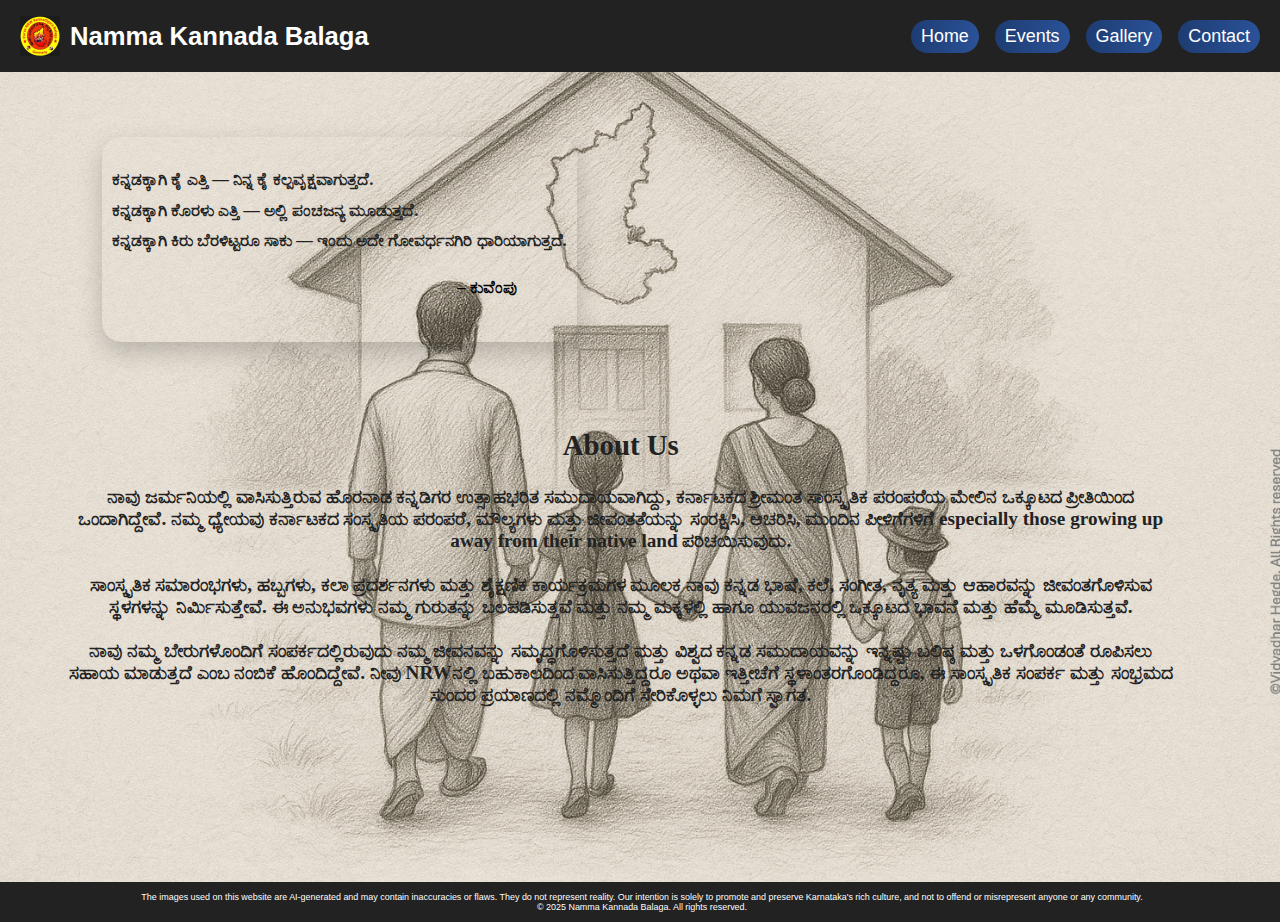
<file: index.html>
<!DOCTYPE html>
<html lang="en">
<head>
  <meta charset="UTF-8" />
  <meta name="viewport" content="width=device-width, initial-scale=1.0" />
  <title>Namma Kannada Balaga</title>
  <link rel="icon" href="Images/Common/Logo.jpg" type="image/jpg">
  <link rel="stylesheet" href="style.css" />
  <script src="include.js" defer></script>
</head>
<body>
	<div id="header"></div>
	<main>
		<section class="hero-section">
		<div class="hero-content">
			<blockquote class="inspirational-quote-box">
				<span class="quote-text">
				<p>ಕನ್ನಡಕ್ಕಾಗಿ ಕೈ ಎತ್ತಿ — ನಿನ್ನ ಕೈ ಕಲ್ಪವೃಕ್ಷವಾಗುತ್ತದೆ.<p>
				<p>ಕನ್ನಡಕ್ಕಾಗಿ ಕೊರಳು ಎತ್ತಿ — ಅಲ್ಲಿ ಪಂಚಜನ್ಯ ಮೂಡುತ್ತದೆ.<p>
				<p>ಕನ್ನಡಕ್ಕಾಗಿ ಕಿರು ಬೆರಳಿಟ್ಟರೂ ಸಾಕು — ಇಂದು ಅದೇ ಗೋವರ್ಧನಗಿರಿ ಧಾರಿಯಾಗುತ್ತದೆ.<p>
				</span>
				<span class="author">– ಕುವೆಂಪು</span>
			</br></blockquote>
		</div>
		
		<div class="hero-content2">
			<h2>About Us</h2>
				<p>
							 ನಾವು ಜರ್ಮನಿಯಲ್ಲಿ ವಾಸಿಸುತ್ತಿರುವ ಹೊರನಾಡ ಕನ್ನಡಿಗರ ಉತ್ಸಾಹಭರಿತ ಸಮುದಾಯವಾಗಿದ್ದು, ಕರ್ನಾಟಕದ ಶ್ರೀಮಂತ ಸಾಂಸ್ಕೃತಿಕ ಪರಂಪರೆಯ ಮೇಲಿನ ಒಕ್ಕೂಟದ ಪ್ರೀತಿಯಿಂದ ಒಂದಾಗಿದ್ದೇವೆ. ನಮ್ಮ ಧ್ಯೇಯವು ಕರ್ನಾಟಕದ ಸಂಸ್ಕೃತಿಯ ಪರಂಪರೆ, ಮೌಲ್ಯಗಳು ಮತ್ತು ಜೀವಂತತೆಯನ್ನು ಸಂರಕ್ಷಿಸಿ, ಆಚರಿಸಿ, ಮುಂದಿನ ಪೀಳಿಗೆಗಳಿಗೆ especially those growing up away from their native land ಪರಿಚಯಿಸುವುದು.<br/>
				<br/>
							ಸಾಂಸ್ಕೃತಿಕ ಸಮಾರಂಭಗಳು, ಹಬ್ಬಗಳು, ಕಲಾ ಪ್ರದರ್ಶನಗಳು ಮತ್ತು ಶೈಕ್ಷಣಿಕ ಕಾರ್ಯಕ್ರಮಗಳ ಮೂಲಕ ನಾವು ಕನ್ನಡ ಭಾಷೆ, ಕಲೆ, ಸಂಗೀತ, ನೃತ್ಯ ಮತ್ತು ಆಹಾರವನ್ನು ಜೀವಂತಗೊಳಿಸುವ ಸ್ಥಳಗಳನ್ನು ನಿರ್ಮಿಸುತ್ತೇವೆ. ಈ ಅನುಭವಗಳು ನಮ್ಮ ಗುರುತನ್ನು ಬಲಪಡಿಸುತ್ತವೆ ಮತ್ತು ನಮ್ಮ ಮಕ್ಕಳಲ್ಲಿ ಹಾಗೂ ಯುವಜನರಲ್ಲಿ ಒಕ್ಕೂಟದ ಭಾವನೆ ಮತ್ತು ಹೆಮ್ಮೆ ಮೂಡಿಸುತ್ತವೆ.<br/>
				<br/>
							ನಾವು ನಮ್ಮ ಬೇರುಗಳೊಂದಿಗೆ ಸಂಪರ್ಕದಲ್ಲಿರುವುದು ನಮ್ಮ ಜೀವನವನ್ನು ಸಮೃದ್ಧಗೊಳಿಸುತ್ತದೆ ಮತ್ತು ವಿಶ್ವದ ಕನ್ನಡ ಸಮುದಾಯವನ್ನು ಇನ್ನಷ್ಟು ಬಲಿಷ್ಠ ಮತ್ತು ಒಳಗೊಂಡಂತೆ ರೂಪಿಸಲು ಸಹಾಯ ಮಾಡುತ್ತದೆ ಎಂಬ ನಂಬಿಕೆ ಹೊಂದಿದ್ದೇವೆ. ನೀವು NRWನಲ್ಲಿ ಬಹುಕಾಲದಿಂದ ವಾಸಿಸುತ್ತಿದ್ದರೂ ಅಥವಾ ಇತ್ತೀಚೆಗೆ ಸ್ಥಳಾಂತರಗೊಂಡಿದ್ದರೂ, ಈ ಸಾಂಸ್ಕೃತಿಕ ಸಂಪರ್ಕ ಮತ್ತು ಸಂಭ್ರಮದ ಸುಂದರ ಪ್ರಯಾಣದಲ್ಲಿ ನಮ್ಮೊಂದಿಗೆ ಸೇರಿಕೊಳ್ಳಲು ನಿಮಗೆ ಸ್ವಾಗತ.
							<br/>
				<br/>
				</p>
		</div>
		</section>
	</main>
	<div id="footer"></div>
	
	
	<!-- ******************All scripts start here***************** -->

	
	
</body>
</html>
</file>
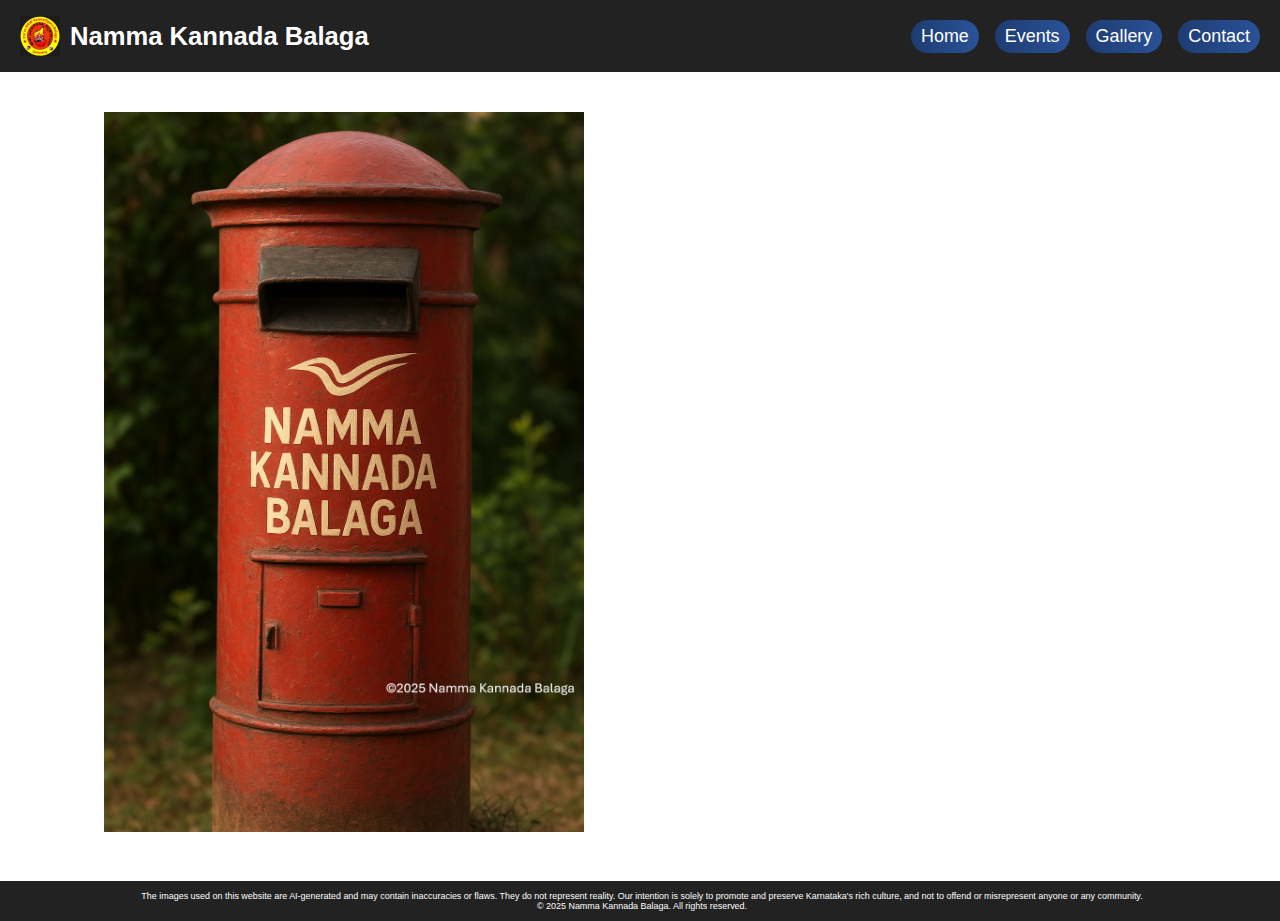
<file: contact.html>
<!DOCTYPE html>
<html lang="en">
<head>
  <meta charset="UTF-8">
  <meta name="viewport" content="width=device-width, initial-scale=1">
  <title>Contact Us | Namma Kannada Balaga</title>
  <link rel="icon" href="Images/Common/Logo.jpg" type="image/jpg">
  <link rel="stylesheet" href="style.css" />
  <script src="include.js" defer></script>
</head>
<body>
  <div id="header"></div>
  
  <div class="container">
    <div class="image-column">
      <img src="Images/Common/Post_Box.png" alt="Contact Banner">
    </div>
    <div class="form-column">
      <iframe src="https://docs.google.com/forms/d/e/1FAIpQLSdt3_uRhQo92iDau92eb-WYZldvWzpenuz9hdSvKDoiuRIWzg/viewform?embedded=true"
		frameborder="0" 
		marginheight="0" 
		marginwidth="0" >Loading…</iframe>
    </div>
  </div>
  
  <div id="footer"></div>
</body>
</html>
</file>
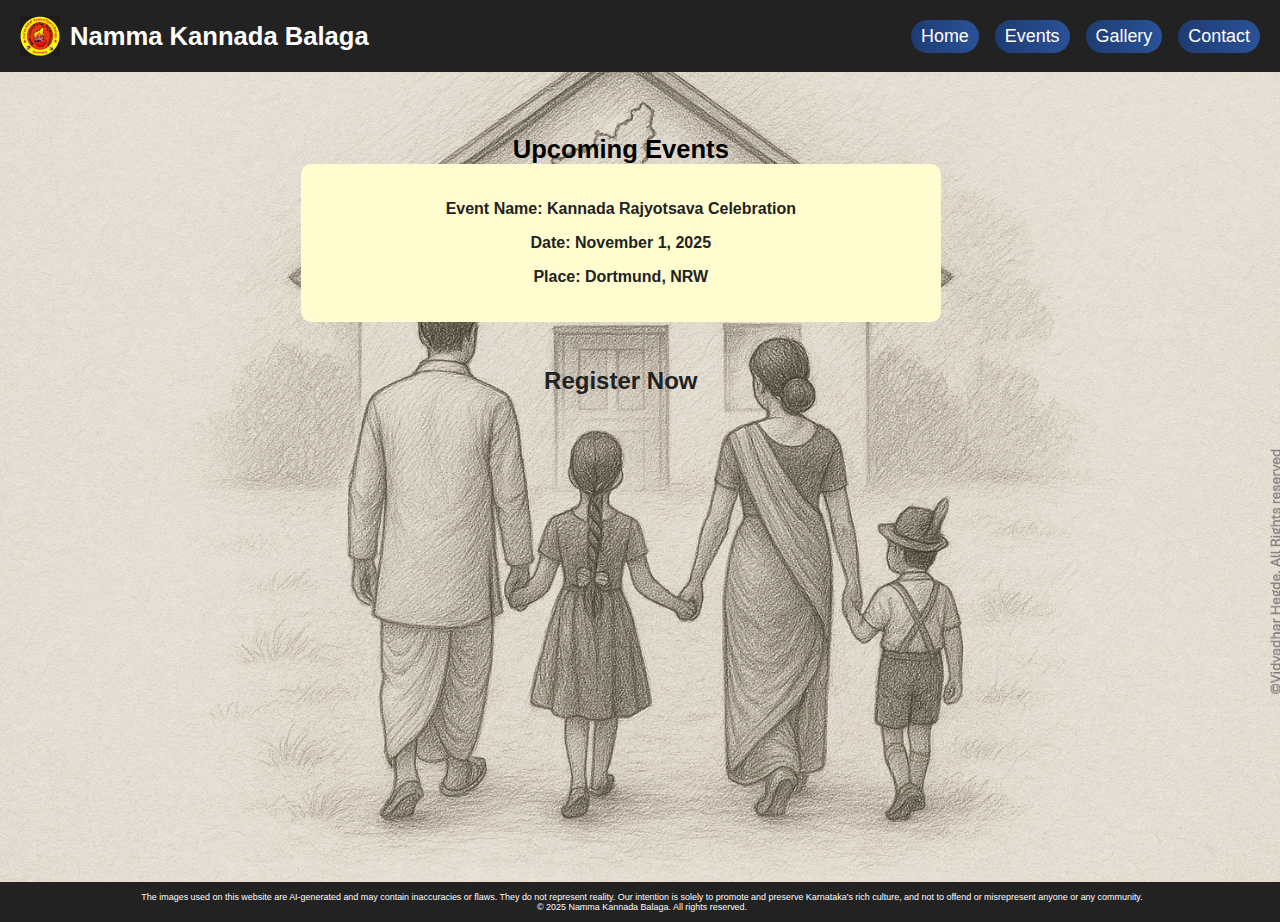
<file: events.html>
<!DOCTYPE html>
<html lang="en">
<head>
  <meta charset="UTF-8" />
  <meta name="viewport" content="width=device-width, initial-scale=1.0" />
  <title>Upcoming Events | Namma Kannada Balaga</title>
  <link rel="icon" href="Images/Common/Logo.jpg" type="image/jpg">
  <link rel="stylesheet" href="style.css" />
  <script src="include.js" defer></script>
</head>
<body>
  <div id="header"></div>

  <section class="hero-section">
    <div class="reg-content">
      <h1>Upcoming Events</h1>
      <div class="event-details">
        <p><strong>Event Name:</strong> Kannada Rajyotsava Celebration</p>
        <p><strong>Date:</strong> November 1, 2025</p>
        <p><strong>Place:</strong> Dortmund, NRW</p>
      </div>

      <div class="registration-form">
        <h2>Register Now</h2>
        <iframe src="https://docs.google.com/forms/d/e/1FAIpQLSczHhPyTGlzckBv-KFEfiVLkGMoJSD37ZEnFLZn_rNvhaVsog/viewform?embedded=true" frameborder="0" marginheight="0" marginwidth="0">Loading…</iframe>
      </div>
    </div>
  </section>

  <div id="footer"></div>
</body>
</html>
</file>
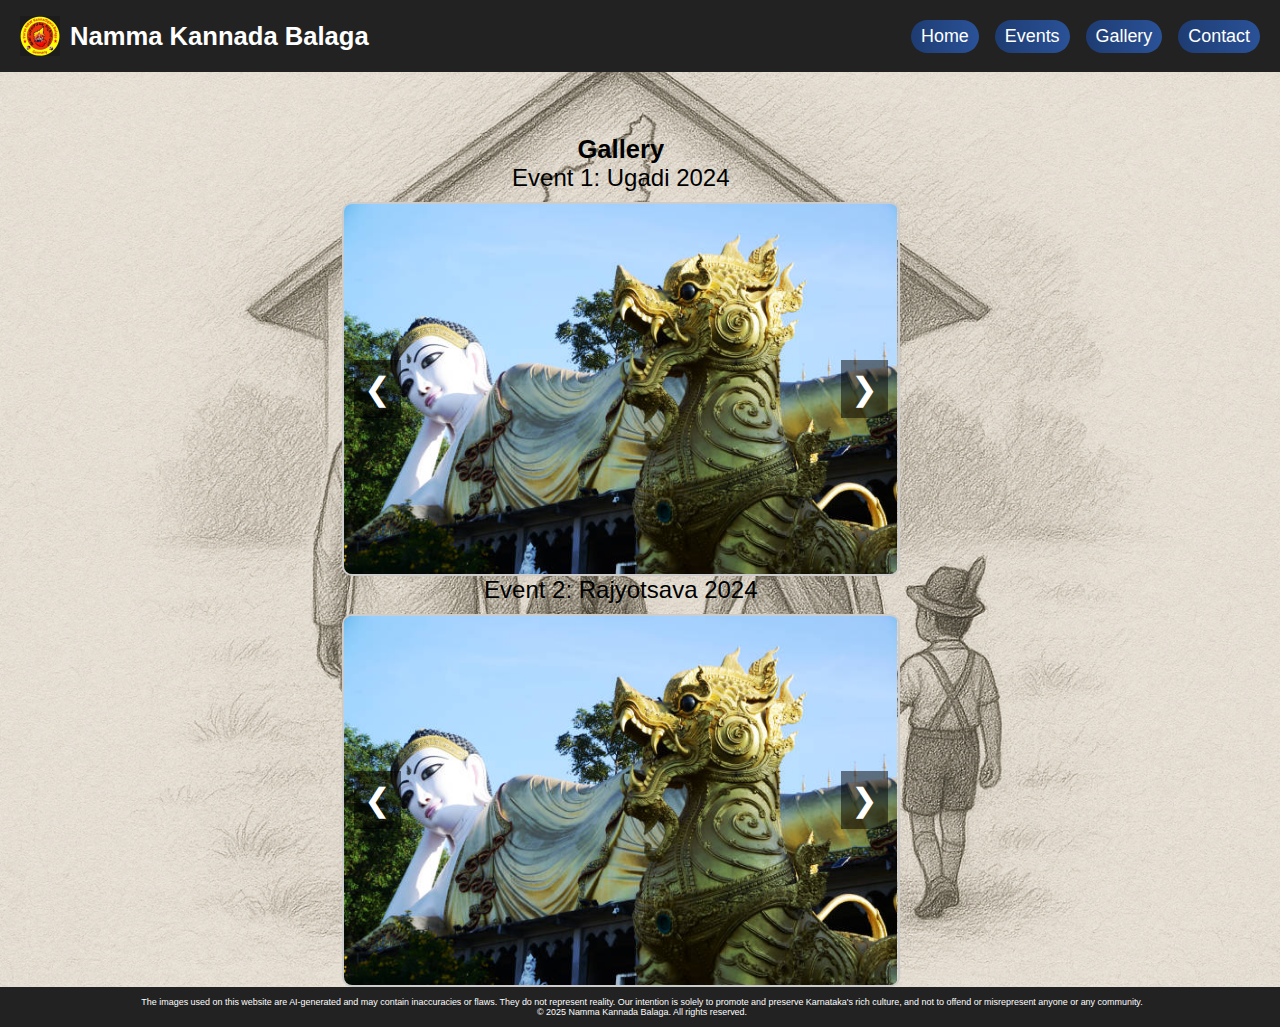
<file: gallery.html>
<!DOCTYPE html>
<html lang="en">
<head>
  <meta charset="UTF-8" />
  <meta name="viewport" content="width=device-width, initial-scale=1.0"/>
  <title>Gallery | Namma Kannada Balaga</title>
  <link rel="icon" href="Images/Common/logo.jpg" type="image/jpg">
  <link rel="stylesheet" href="style.css" />
  <script src="include.js" defer></script>
</head>
<body>
  <div id="header"></div>

  <section class="hero-section">
    <div class="hero-content">
      <h1>Gallery</h1>

      <div class="gallery-event">
        <div class="gallery-title">Event 1: Ugadi 2024</div>
        <div class="gallery-slider" data-event="1">
          <button class="gallery-nav left" onclick="slideImage(1, -1)">&#10094;</button>
          <img src="Images/Gallery/Ugadi2024/img1.jpg" class="active" />
          <img src="Images/Gallery/Ugadi2024/img2.png" />
          <button class="gallery-nav right" onclick="slideImage(1, 1)">&#10095;</button>
        </div>
      </div>

      <div class="gallery-event">
        <div class="gallery-title">Event 2: Rajyotsava 2024</div>
        <div class="gallery-slider" data-event="2">
          <button class="gallery-nav left" onclick="slideImage(2, -1)">&#10094;</button>
          <img src="Images/Gallery/Rajyotsava2024/img1.jpg" class="active" />
          <img src="Images/Gallery/Rajyotsava2024/img2.png" />
          <button class="gallery-nav right" onclick="slideImage(2, 1)">&#10095;</button>
        </div>
      </div>

    </div>
  </section>

  <div id="footer"></div>

  <script>
    const currentIndex = {};

    function slideImage(eventId, direction) {
      const slider = document.querySelector('.gallery-slider[data-event="' + eventId + '"]');
      const images = slider.querySelectorAll('img');
      if (!(eventId in currentIndex)) currentIndex[eventId] = 0;

      images[currentIndex[eventId]].classList.remove('active');
      currentIndex[eventId] = (currentIndex[eventId] + direction + images.length) % images.length;
      images[currentIndex[eventId]].classList.add('active');
    }
  </script>
</body>
</html>
</file>
<file: style.css>
html {
  font-size: 16px; /* Now 1rem = 18px */
}


* {
  /*outline: 1px solid red;*/
}


/* Base styles */
body {
  margin: 0;
  font-family: sans-serif;
  font-size: 1rem; /* Base font size */
  display: flex;
  flex-direction: column;

}

header {
  height: 8vh; /* relative height */
  display: flex;
  justify-content: space-between;
  align-items: center;
  background: #222;
  color: white;
  padding: 10px 20px;
  position: relative;
}

a {
	display: flex;
	flex-direction: row;

}

h1 {
  margin: 0;
  font-size: clamp(1.5rem, 3vw, 3rem); /* Scales with screen width */
}


/* Container for nav and hamburger */
.nav-container {
  display: flex;
  align-items: center;
  gap: 10px;
}

/* Hamburger button */
.menu-toggle {
  font-size: 24px;
  background-color: #222;
  border: none;
  color: white;
  padding: 10px 12px;
  border-radius: 8px; /* Fully rounded edges */
  cursor: pointer;
  box-shadow: 0 2px 6px rgba(0, 0, 0, 0.2);
  transition: background-color 0.3s ease, transform 0.2s ease;
}

.menu-toggle:hover {
  background-color: #777;
  transform: scale(1.05);
}



/* Mobile nav menu */
.nav-menu {
  display: none;
  flex-direction: column;
  align-items: center; /* Center items horizontally */
  background: #444;
  position: absolute;
  top: 60px;
  right: 20px;
  width: auto;
  z-index: 1000;
  transition: all 0.3s ease;
}


.nav-menu a {
  padding: 10px;
  color: white;
  text-decoration: none;
  border-bottom: 1px solid #555;
  margin-left: 1rem;
  
  font-size: clamp(1.8vw, 2.6vw, 2.8vw); /* Slightly larger than base */  
}

/* Hover effect on each buttons */
.nav-menu a:hover {
  background-color: #666;
  color: #fff;
  border-radius: 50px; /* Fully rounded edges */
}


.hero-section {
  /*background-image: url('Images/Common/hero_image.png'); /* Replace with your actual image path */
  background-image: url('Images/Common/Background_Image.png');
  background-size: cover;
  background-position: center;
  background-repeat: no-repeat;
  min-height: 98vh; /* Adjust to match your footer height */
  display: flex;
  align-items: center;
  text-align: center;
  padding-right:3vw;
  position: relative;
  flex-direction: column; /* 👈 This stacks children vertically */
  justify-content: flex-start;
  z-index: 10;


}



/* Optional overlay for readability */
.hero-section::before {
  content: "";
  position: absolute;
  top: 0; left: 0;
  width: 100%; height: 100%;
  /*background: rgba(0, 0, 0, 0.4);*/
  z-index: 1;
  
}


.hero-content {
  position: relative;
  z-index: 2;
  max-width: 90%;
  padding-top: 15vh;
}

	.hero-section h2{
		font-weight: bold;
		color: #222;

	}

	.hero-section p{
		font-weight: bold;
		color: #222;
		
	}

.inspirational-quote-box {
  font-size: clamp(0.9rem, 1.3vw, 3rem);

}


.inspirational-quote-box {
  /*background: linear-gradient(45deg, #FFD700, #FFD700,#FF9933,#FF0000, #FF0000);*/
  background: transparent;
  border-radius: 20px;
  padding: 10px;
  margin: 2px auto;
  max-width: 700px;
  box-shadow: 0 10px 25px rgba(0, 0, 0, 0.2);
  font-weight: bold;
  color: #2c2c2c;
  line-height: 1.6;
  text-align: left; 
  position: relative;
  margin-right: 44vw;

}

.inspirational-quote-box .quote-text {
  display: block;
  /*background-color: #AAAAAA;*/
  border-radius: 20px;
  font-family: 'Baloo Tamma 2';
  margin-top: 20px;
  font-weight: bold;
  color: black;
}


.quote-text p {
  margin: 4px 0; /* Reduce vertical spacing */
  padding: 0;
}


.inspirational-quote-box .author {
  display: block;
  /*background-color: #AAAAAA;*/
  border-radius: 20px;
  margin-top: 20px;
  margin-right: 50px;
  color: black;
  text-align: right;
}

.hero-content2 {
  position: relative;
  z-index: 2;
  max-width: 90%;
  font-family: 'Baloo Tamma 2';
  font-size: 1.2rem;
  margin-top: 40px; /* Adds space between the two sections */
}


/*The below Styling is for Event HTML*/

.reg-content {
  position: relative;
  z-index: 2;
  max-width: 90%;
  /*padding-top: 15vh;*/
}

.event-details {
  background: #fffdd0;
  padding: 20px;
  border-radius: 10px;
  margin-bottom: 10px;
  color: #222;
  font-weight: bold;

}

.registration-form iframe {
  border: none;
  border-radius: 10px;
  width: 100%;
  height: 50vh;
  border: none;
  }

}


/*The below Styling is for Gallery HTML*/

.gallery-event {
      margin-bottom: 40px;
      text-align: center;
    }

    .gallery-title {
      font-size: 1.5rem;
      margin-bottom: 10px;
    }

    .gallery-slider {
      position: relative;
      width: 100%;
      max-width: 600px;
      aspect-ratio: 3 / 2;
      margin: 0 auto;
      overflow: hidden;
      background-color: transparent;
      border: 2px solid #ccc;
      border-radius: 10px;
    }

    .gallery-slider img {
      width: 100%;
      height: 100%;
      object-fit: contain;
      background-color: transparent;
      display: none;
    }

    .gallery-slider img.active {
      display: block;
    }

    .gallery-nav {
      position: absolute;
      top: 50%;
      transform: translateY(-50%);
      font-size: 2rem;
      background: rgba(0,0,0,0.5);
      color: white;
      border: none;
      padding: 10px;
      cursor: pointer;
      z-index: 10;
    }

    .gallery-nav.left {
      left: 10px;
    }

    .gallery-nav.right {
      right: 10px;
    }


/*The below Styling is for Contact HTML*/
	.container {
      display: block;
      padding: 20px;
    }

    .image-column img {
      width: 100%;
      height: auto;
      object-fit: cover;
      margin-bottom: 20px;
    }

    .form-column iframe {
      width: 100%;
      height: 600px;
      border: none;
    }


footer {
  
  background: #222;
  color: white;
  display: flex;
  align-items: center;
  justify-content: center;
  width: 100%; text-align: center;
  padding: 1px 2px; /* Add padding for spacing */
  flex-wrap: wrap; /* Allows content to wrap if needed */
  font-size: clamp(0.5rem, 0.7vw, 0.8rem);

}


/* Desktop styles */
@media (min-width: 768px) {

  header {
	
    position: fixed;
    top: 0;
    left: 0;
    z-index: 1000; /* Ensure it stays above other content */

	height: 8vh;
	width: 100vw;
	max-width: 100vw;
	box-sizing: border-box;
    display: flex;
    justify-content: space-between;
    align-items: center;
    flex-wrap: nowrap;
	
  }
  
  h1 {
	  margin: 0;
	  font-size: clamp(1.5rem, 2vw, 3rem); /* Scales with screen width */
	}

	.hero-section {
	  overflow: hidden;
	  width: 97%; height: 98%;
	}
  

  .menu-toggle {
    display: none;
  }

  .nav-container {
    display: flex;
    align-items: center;
    margin-left: auto; /* Push nav to the right */
	
  }

  .nav-menu {
    display: flex !important; /* Ensure it's visible */
    flex-direction: row;
    position: static;
    background: none;
    width: auto; /* Let it grow naturally */

  }

  .nav-menu a {
    border: none;
    padding: 6px 10px;
    white-space: nowrap; /* Prevent wrapping */
	font-size: clamp(1.2vw, 1.4vw, 1.6vw);
	
	background-image: linear-gradient(to right, #1e3c72, #2a5298);
	border-radius: 30px;
  }

	
	.nav-menu a:hover {
	  background-image: linear-gradient(to right, #2a5298, #1e3c72);
	  color: #fff;
	  border-radius: 50px;
	  transform: scale(1.05);
	}


	.hero-section h2{
		font-weight: bold;
		color: #222;
		margin-top: 5vh;
	}

	.hero-section p{
		font-weight: bold;
		color: #222;
		
	}




/*The below Styling is for Event HTML*/

.reg-content {
  position: relative;
  z-index: 2;
  max-width: 90%;
  padding-top: 15vh;
  min-height: 50vh;
}

.registration-form iframe {
  border: none;
  border-radius: 10px;
  width: 50vw;
  min-height: 50vh;

  }


/*The below Styling is for Gallery HTML*/
  .gallery-slider {
        max-width: 90%;
        aspect-ratio: 3 / 2;
      }
	
/*The below Styling is for Contact HTML*/
	.container {
        display: flex;
        flex-direction: row;
        align-items: flex-start;		
		margin-top: 8vh;
		box-sizing: border-box;
      }

      .image-column, .form-column {
        flex: 1;
        padding: 20px;
		height: 81vh;		
		justify-content: center;  /* Horizontal centering */
		align-items: center;      /* Vertical centering */

      }

      .image-column img {
        margin-bottom: 0;
		max-height: 80vh; /* Adjust based on header/footer height */
		width: auto;
		max-width: 100%;
		object-fit: contain;
		margin-bottom: 0;
		margin-left: 5vw;


      }
	  
	  .form-column iframe {
      width: 100%;
      height: 75vh;
      border: none;
	  margin-right: 5vw;
    }
  
}
</file>
